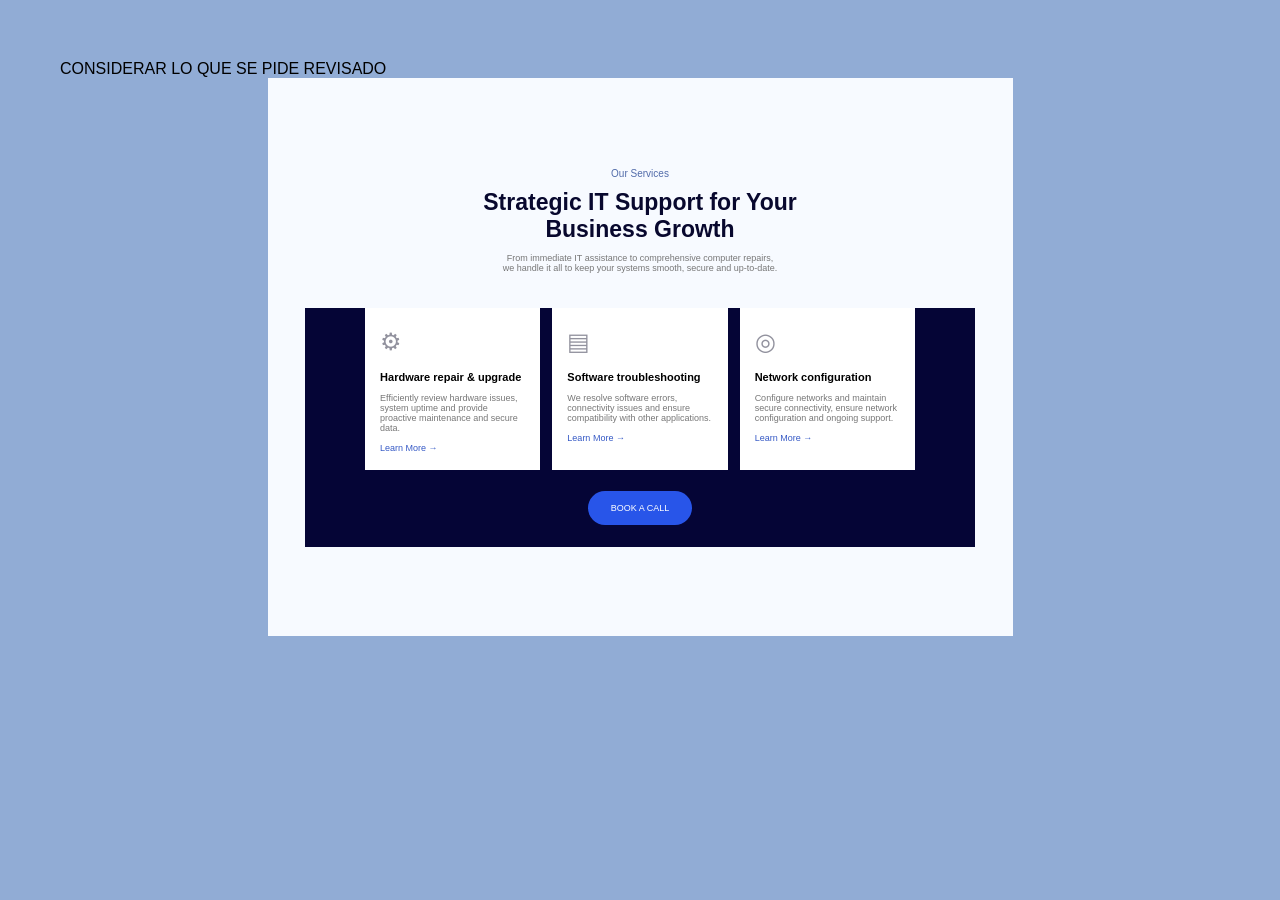
<file: Trabajo flex-grop-wrap/index.html>
CONSIDERAR LO QUE SE PIDE REVISADO
<!DOCTYPE html>
<html lang="es">
<head>
    <meta charset="UTF-8">
    <meta name="viewport" content="width=device-width, initial-scale=1.0">
    <title>Strategic IT Support</title>
    <link rel="stylesheet" href="estilo.css">
</head>
<body>

    <main class="container">

        <section class="services">

            <header class="header">
                <span>Our Services</span>

                <h1>
                    Strategic IT Support for Your
                    <br>
                    Business Growth
                </h1>

                <p>
                    From immediate IT assistance to comprehensive computer repairs, <br>
                    we handle it all to keep your systems smooth, secure and up-to-date.
                </p>
            </header>

            <div class="services-content">

                <div class="card">
                    <div class="icon">⚙</div>
                    <h3>Hardware repair & upgrade</h3>
                    <p>
                        Efficiently review hardware issues, system uptime
                        and provide proactive maintenance and secure data.
                    </p>
                    <a href="#">Learn More →</a>
                </div>

                <div class="card">
                    <div class="icon">▤</div>
                    <h3>Software troubleshooting</h3>
                    <p>
                        We resolve software errors, connectivity issues
                        and ensure compatibility with other applications.
                    </p>
                    <a href="#">Learn More →</a>
                </div>

                <div class="card">
                    <div class="icon">◎</div>
                    <h3>Network configuration</h3>
                    <p>
                        Configure networks and maintain secure connectivity,
                        ensure network configuration and ongoing support.
                    </p>
                    <a href="#">Learn More →</a>
                </div>

            </div>

            <div class="button-container">
                <button>BOOK A CALL</button>
            </div>

        </section>

    </main>

</body>
</html>
</file>
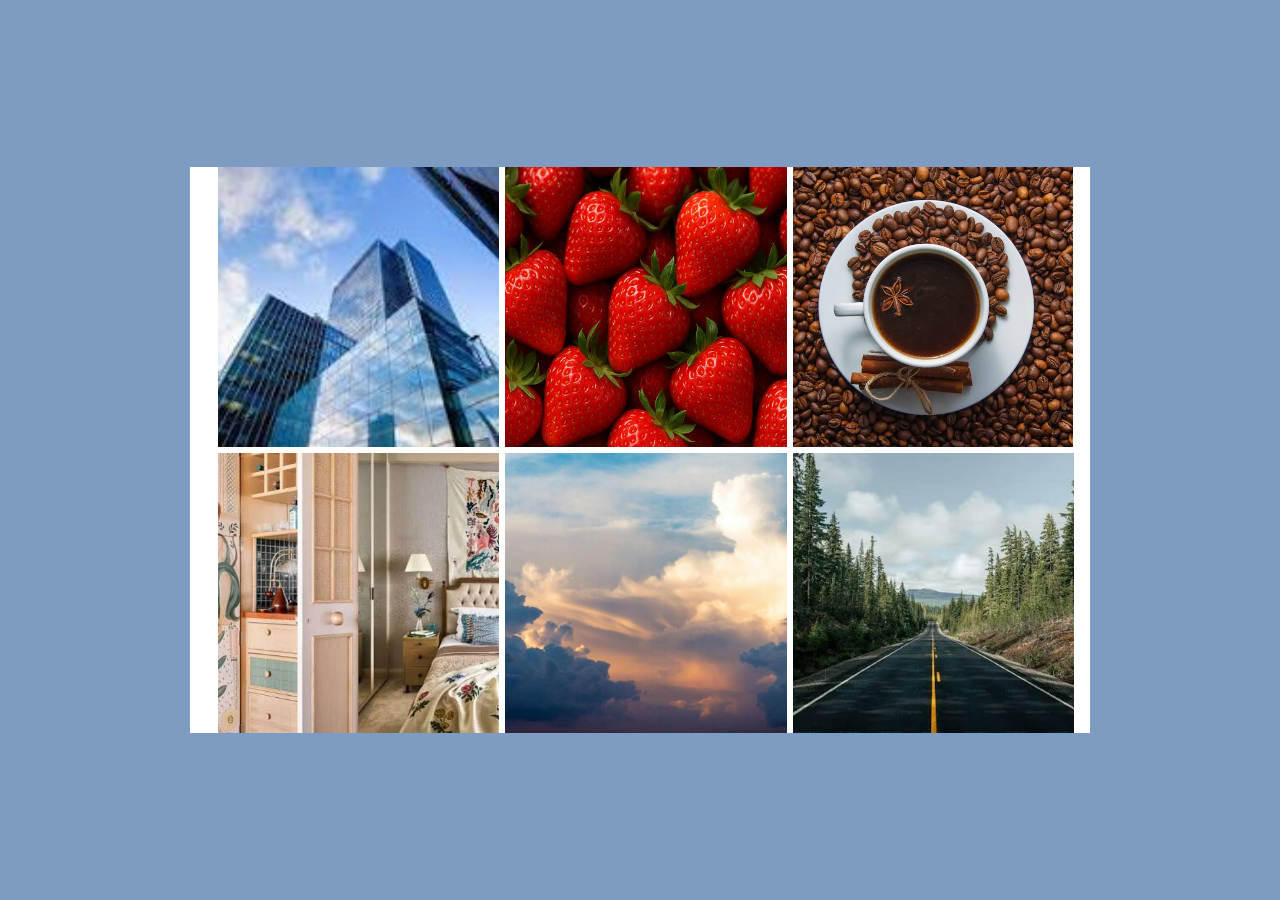
<file: trabajo-flex-imagenes/index.html>
<!DOCTYPE html>
<html lang="es">
<head>
    <meta charset="UTF-8">
    <meta name="viewport" content="width=device-width, initial-scale=1.0">
    <title>Galería Flexbox</title>
    <link rel="stylesheet" href="estilos.css">
</head>
<body>

    <div class="marco">
        <div class="fila">
            <img src="img1.jpg">
            <img src="img2.jpg">
            <img src="img3.jpg">
        </div>
    
        <div class="fila">
            <img src="img4.jpg">
            <img src="img5.jpg">
            <img src="img6.jpg">
        </div>
    </div>

</body>
</html>
</file>
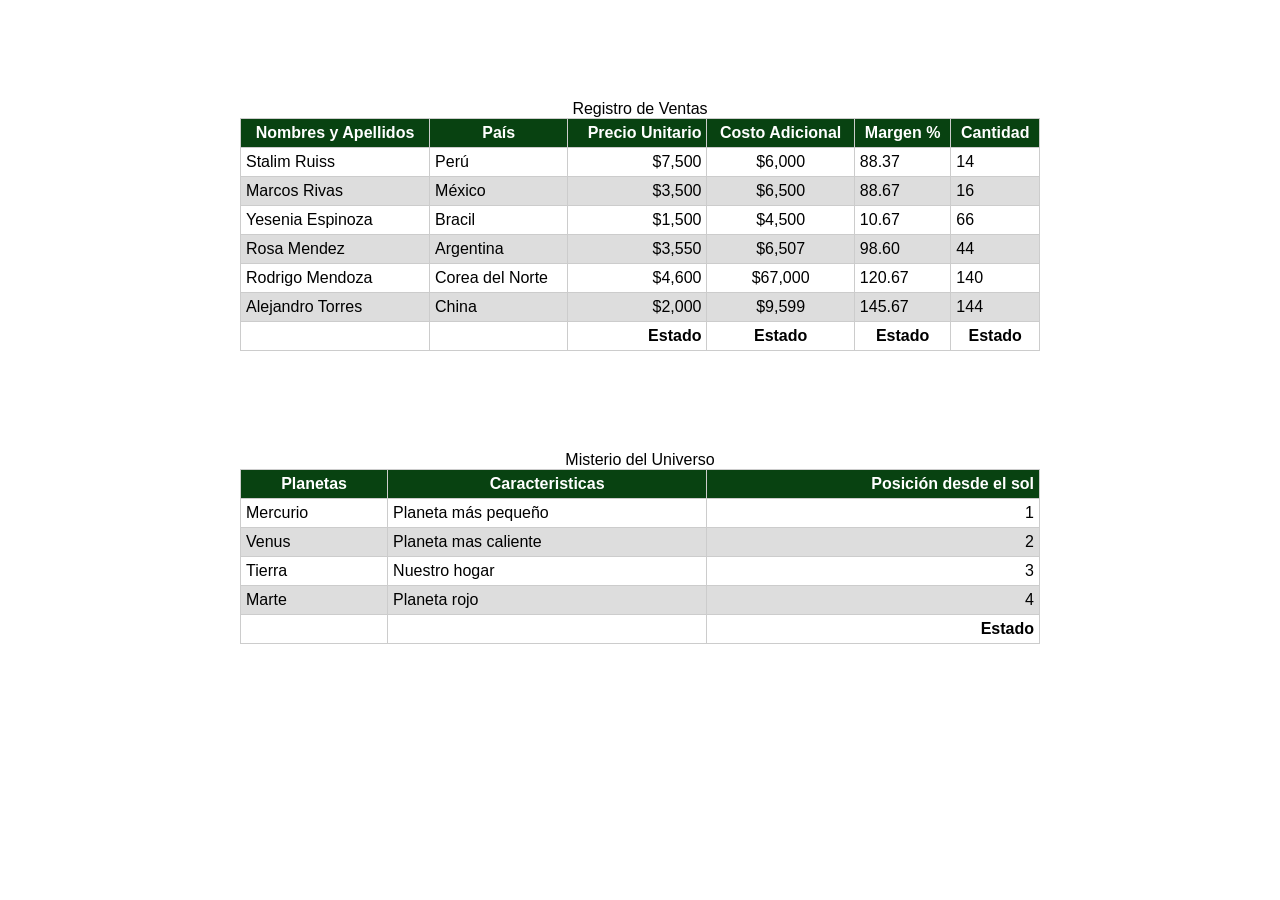
<file: 20-proyectos-css-main/03.  tabla/index.html>
<!DOCTYPE html>
<html lang="en">
  <head>
    <meta charset="UTF-8" />
    <meta http-equiv="X-UA-Compatible" content="IE=edge" />
    <meta name="viewport" content="width=device-width, initial-scale=1.0" />
    <title>Tabla</title>
    <link rel="stylesheet" href="style.css" />
  </head>
  <body>
    <table>
      <caption>
        Registro de Ventas
      </caption>
      <thead>
        <tr>
          <th>Nombres y Apellidos</th>
          <th>País</th>
          <th>Precio Unitario</th>
          <th>Costo Adicional</th>
          <th>Margen %</th>
          <th>Cantidad</th>
        </tr>
      </thead>

      <tbody>
        <tr>
          <td>Stalim Ruiss</td>
          <td>Perú</td>
          <td>$7,500</td>
          <td>$6,000</td>
          <td>88.37</td>
          <td>14</td>
        </tr>
        <tr>
          <td>Marcos Rivas</td>
          <td>México</td>
          <td>$3,500</td>
          <td>$6,500</td>
          <td>88.67</td>
          <td>16</td>
        </tr>
        <tr>
          <td>Yesenia Espinoza</td>
          <td>Bracil</td>
          <td>$1,500</td>
          <td>$4,500</td>
          <td>10.67</td>
          <td>66</td>
        </tr>
        <tr>
          <td>Rosa Mendez</td>
          <td>Argentina</td>
          <td>$3,550</td>
          <td>$6,507</td>
          <td>98.60</td>
          <td>44</td>
        </tr>
        <tr>
          <td>Rodrigo Mendoza</td>
          <td>Corea del Norte</td>
          <td>$4,600</td>
          <td>$67,000</td>
          <td>120.67</td>
          <td>140</td>
        </tr>
        <tr>
          <td>Alejandro Torres</td>
          <td>China</td>
          <td>$2,000</td>
          <td>$9,599</td>
          <td>145.67</td>
          <td>144</td>
        </tr>
      </tbody>

      <tfoot>
        <tr>
          <th></th>
          <th></th>
          <th>Estado</th>
          <th>Estado</th>
          <th>Estado</th>
          <th>Estado</th>
        </tr>
      </tfoot>
    </table>

    <table>
      <caption>
        Misterio del Universo
      </caption>
      <thead>
        <tr>
          <th>Planetas</th>
          <th>Caracteristicas</th>
          <th>Posición desde el sol</th>
        </tr>
      </thead>

      <tbody>
        <tr>
          <td>Mercurio</td>
          <td>Planeta más pequeño</td>
          <td>1</td>
        </tr>
        <tr>
          <td>Venus</td>
          <td>Planeta mas caliente</td>
          <td>2</td>
        </tr>
        <tr>
          <td>Tierra</td>
          <td>Nuestro hogar</td>
          <td>3</td>
        </tr>
        <tr>
          <td>Marte</td>
          <td>Planeta rojo</td>
          <td>4</td>
        </tr>
      </tbody>

      <tfoot>
        <tr>
          <th></th>
          <th></th>
          <th>Estado</th>
        </tr>
      </tfoot>
    </table>
  </body>
</html>
</file>
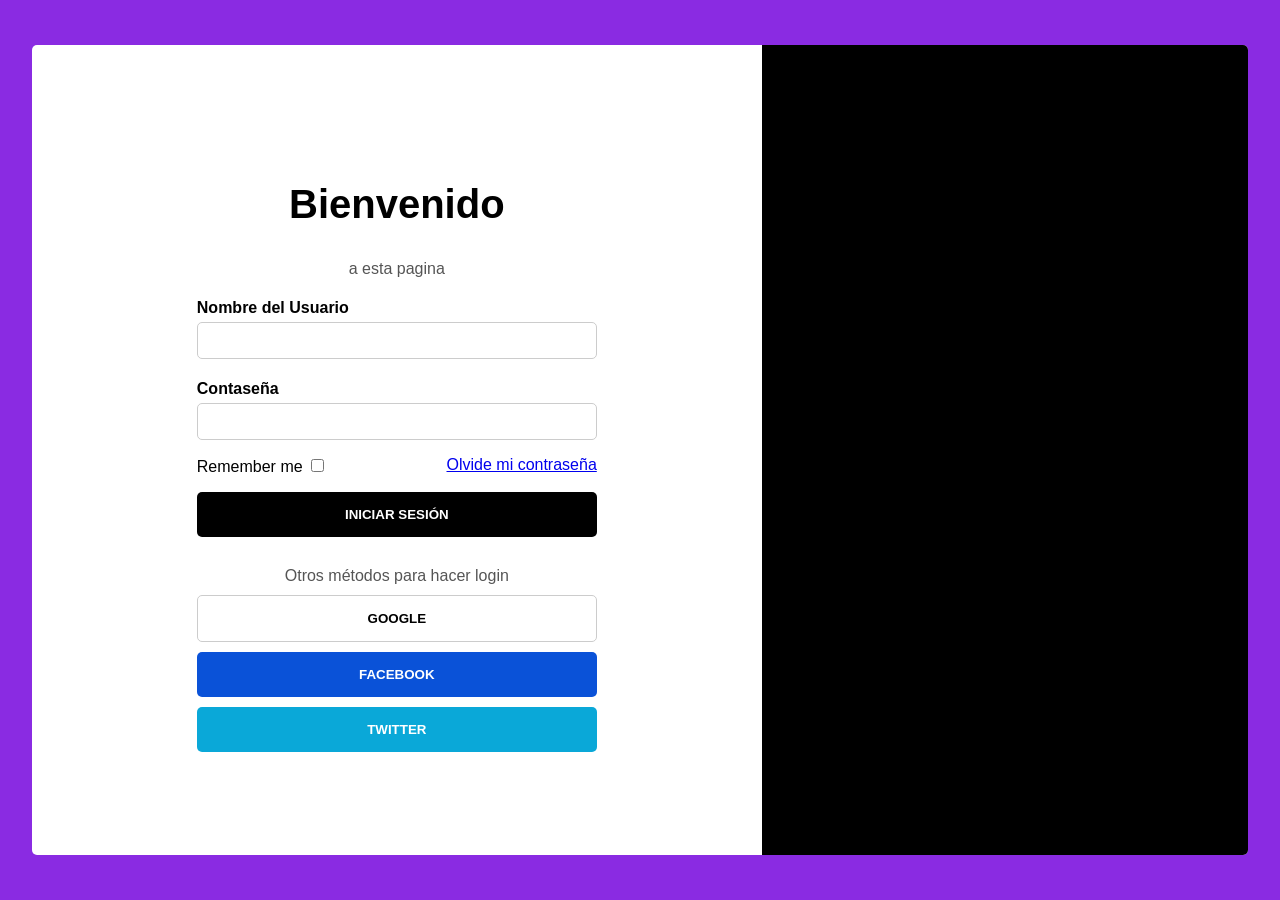
<file: 20-proyectos-css-main/05. login/index.html>
<!DOCTYPE html>
<html lang="en">
  <head>
    <meta charset="UTF-8" />
    <meta http-equiv="X-UA-Compatible" content="IE=edge" />
    <meta name="viewport" content="width=device-width, initial-scale=1.0" />
    <title>Notificación</title>
    <link
      href="https://fonts.googleapis.com/icon?family=Material+Icons"
      rel="stylesheet"
    />
    <link rel="stylesheet" href="style.css" />
  </head>
  <body>
    <div class="form-container">
      <div class="login-container">
        <h2>Bienvenido</h2>
        <p>a esta pagina</p>

        <form action="">
          <p>
            <label for="username">Nombre del Usuario</label>
            <input class="input" type="text" name="username" />
          </p>

          <p>
            <label for="password">Contaseña</label>
            <input class="input" type="password" name="password" />
          </p>

          <div class="options">
            <div>
              Remember me <input type="checkbox" name="remeberme" id="" />
            </div>
            <div>
              <a href="#">Olvide mi contraseña</a>
            </div>
          </div>

          <p>
            <input class="btn btn-login" type="submit" value="Iniciar sesión" />
          </p>
          <div class="providers">
            <span>Otros métodos para hacer login</span>
            <button class="btn google-provider">Google</button>
            <button class="btn facebook-provider">Facebook</button>
            <button class="btn twitter-provider">Twitter</button>
          </div>
        </form>
      </div>
      <div class="welcome-screen-container"></div>
    </div>
  </body>
</html>
</file>
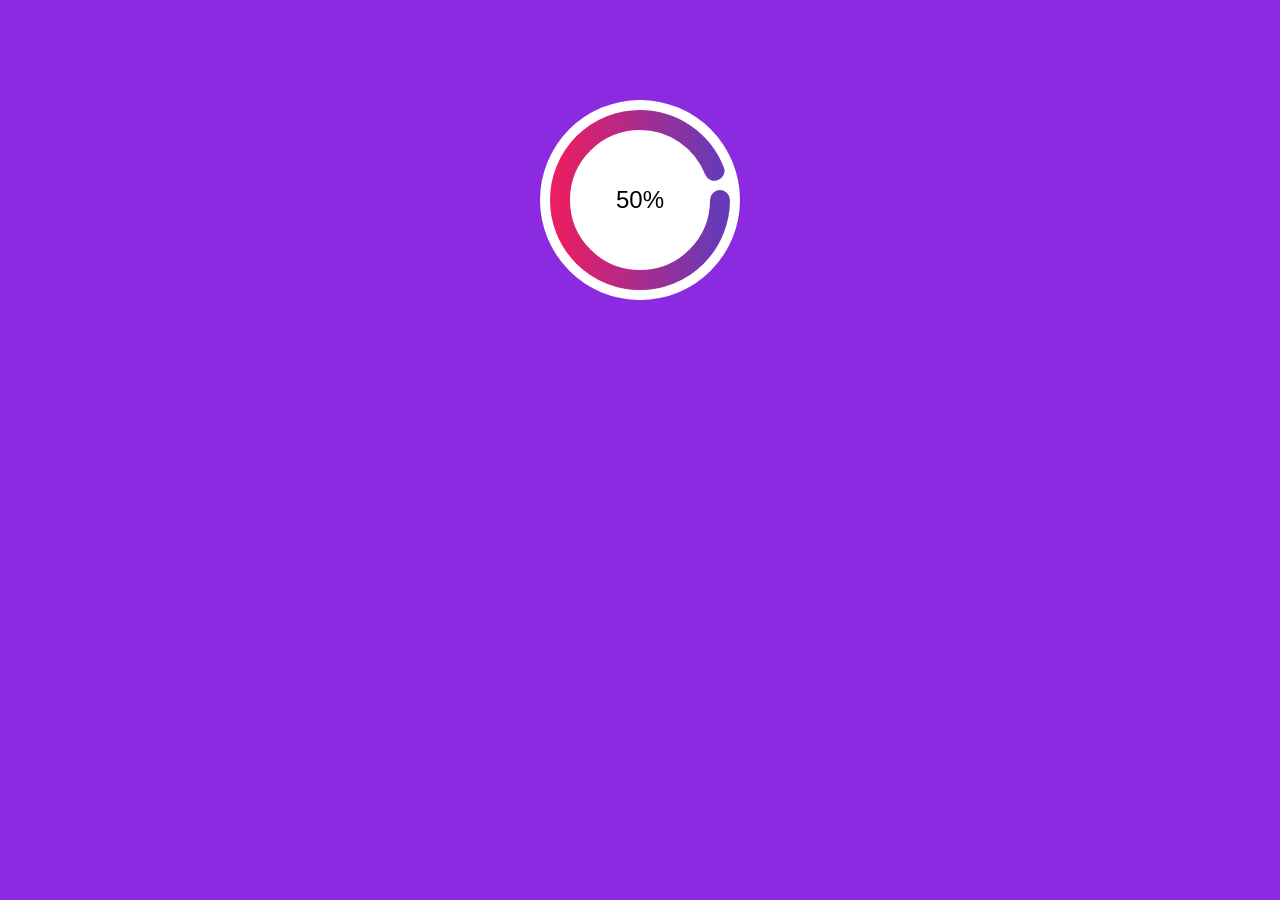
<file: 20-proyectos-css-main/06. barra progreso/index.html>
<!DOCTYPE html>
<html lang="en">
  <head>
    <meta charset="UTF-8" />
    <meta http-equiv="X-UA-Compatible" content="IE=edge" />
    <meta name="viewport" content="width=device-width, initial-scale=1.0" />
    <title>Barra de progreso</title>
    <link rel="stylesheet" href="style.css" />
  </head>
  <body>
    <div class="progressbar-container">
      <div class="outer-box">
        <div class="inner-box">50%</div>
        <svg
          xmlns="http://www.w3.org/2000/svg"
          version="1.1"
          width="200px"
          height="200px"
        >
          <defs>
            <linearGradient id="GradientColor">
              <stop offset="0%" stop-color="#e91e63" />
              <stop offset="100%" stop-color="#673ab7" />
            </linearGradient>
          </defs>
          <circle cx="100" cy="100" r="80" stroke-linecap="round" />
        </svg>
      </div>
    </div>
  </body>
</html>
</file>
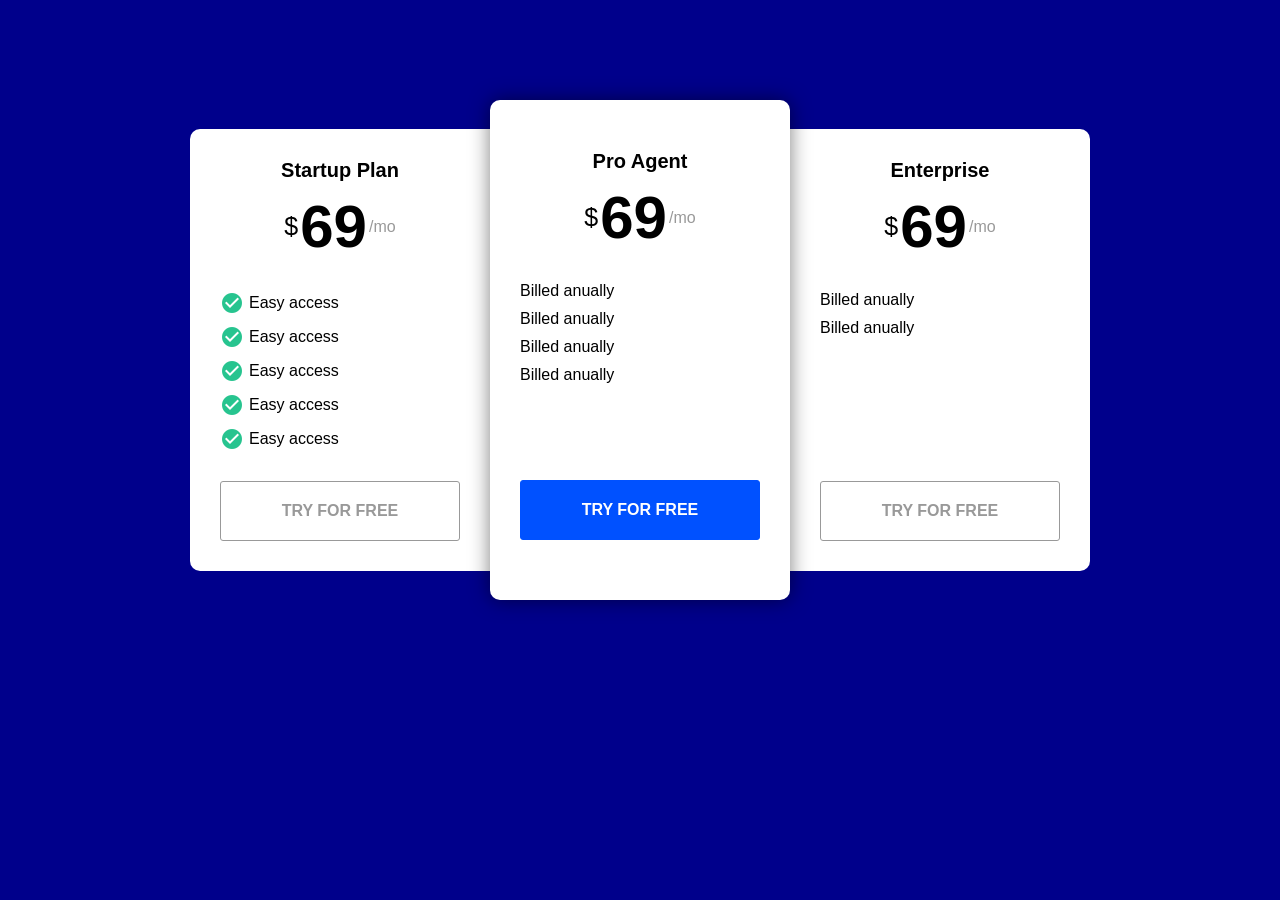
<file: 20-proyectos-css-main/07. tabla precios/index.html>
<!DOCTYPE html>
<html lang="en">
  <head>
    <meta charset="UTF-8" />
    <meta http-equiv="X-UA-Compatible" content="IE=edge" />
    <meta name="viewport" content="width=device-width, initial-scale=1.0" />
    <title>Tabla de precios</title>
    <link
      href="https://fonts.googleapis.com/icon?family=Material+Icons"
      rel="stylesheet"
    />
    <link rel="stylesheet" href="style.css" />
  </head>
  <body>
    <div class="price-table-container">
      <div class="table">
        <div class="title">Startup Plan</div>
        <div class="price">
          <span class="currency">$</span>
          <span class="number">69</span>
          <span class="frequency">/mo</span>
        </div>
        <div class="features">
          <ul>
            <li>
              <span class="material-icons check_circle"> check_circle </span
              >Easy access
            </li>
            <li>
              <span class="material-icons check_circle"> check_circle </span
              >Easy access
            </li>
            <li>
              <span class="material-icons check_circle"> check_circle </span
              >Easy access
            </li>
            <li>
              <span class="material-icons check_circle"> check_circle </span
              >Easy access
            </li>
            <li>
              <span class="material-icons check_circle"> check_circle </span
              >Easy access
            </li>
          </ul>
        </div>
        <div class="actions">
          <a href="#" class="btn">Try for free</a>
        </div>
      </div>

      <div class="table recommended">
        <div class="title">Pro Agent</div>
        <div class="price">
          <span class="currency">$</span>
          <span class="number">69</span>
          <span class="frequency">/mo</span>
        </div>
        <div class="features">
          <ul>
            <li>Billed anually</li>
            <li>Billed anually</li>
            <li>Billed anually</li>
            <li>Billed anually</li>
          </ul>
        </div>
        <div class="actions">
          <a href="#" class="btn recommended">Try for free</a>
        </div>
      </div>

      <div class="table">
        <div class="title">Enterprise</div>
        <div class="price">
          <span class="currency">$</span>
          <span class="number">69</span>
          <span class="frequency">/mo</span>
        </div>
        <div class="features">
          <ul>
            <li>Billed anually</li>
            <li>Billed anually</li>
          </ul>
        </div>
        <div class="actions">
          <a href="#" class="btn">Try for free</a>
        </div>
      </div>
    </div>
  </body>
</html>
</file>
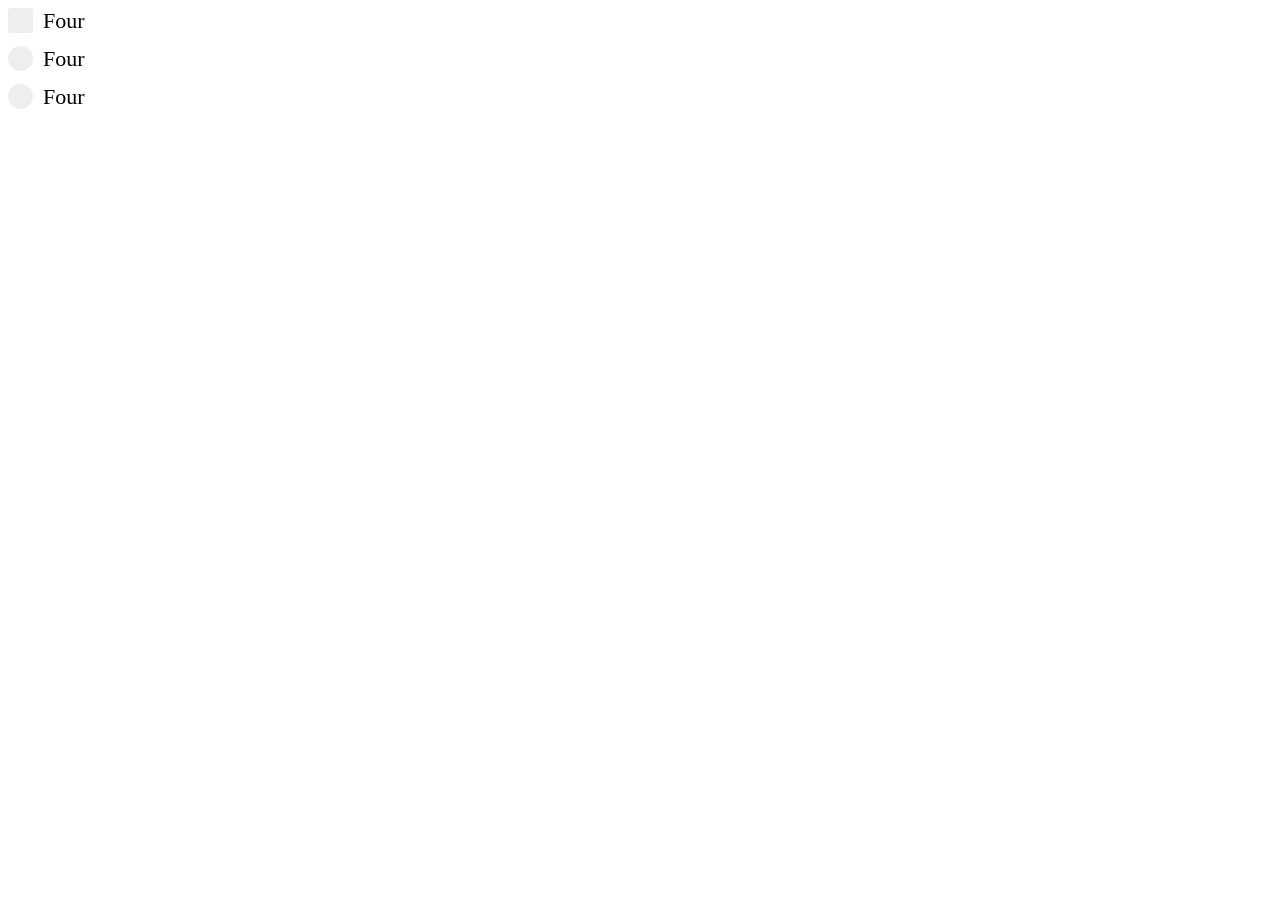
<file: 20-proyectos-css-main/08. checkbox/index.html>
<!DOCTYPE html>
<html lang="en">
  <head>
    <meta charset="UTF-8" />
    <meta http-equiv="X-UA-Compatible" content="IE=edge" />
    <meta name="viewport" content="width=device-width, initial-scale=1.0" />
    <title>Tabla de precios</title>
    <link
      href="https://fonts.googleapis.com/icon?family=Material+Icons"
      rel="stylesheet"
    />
    <link rel="stylesheet" href="style.css" />
  </head>
  <body>
    <label class="checkbox-container"
      >Four
      <input type="checkbox" />
      <span class="checkmark">
        <span class="material-icons">check</span>
      </span>
    </label>

    <label class="checkbox-container"
      >Four
      <input type="radio" name="a" />
      <span class="checkmark radio">
        <div class="circle"></div>
      </span>
    </label>
    <label class="checkbox-container"
      >Four
      <input type="radio" name="a" />
      <span class="checkmark radio">
        <div class="circle"></div>
      </span>
    </label>
  </body>
</html>
</file>
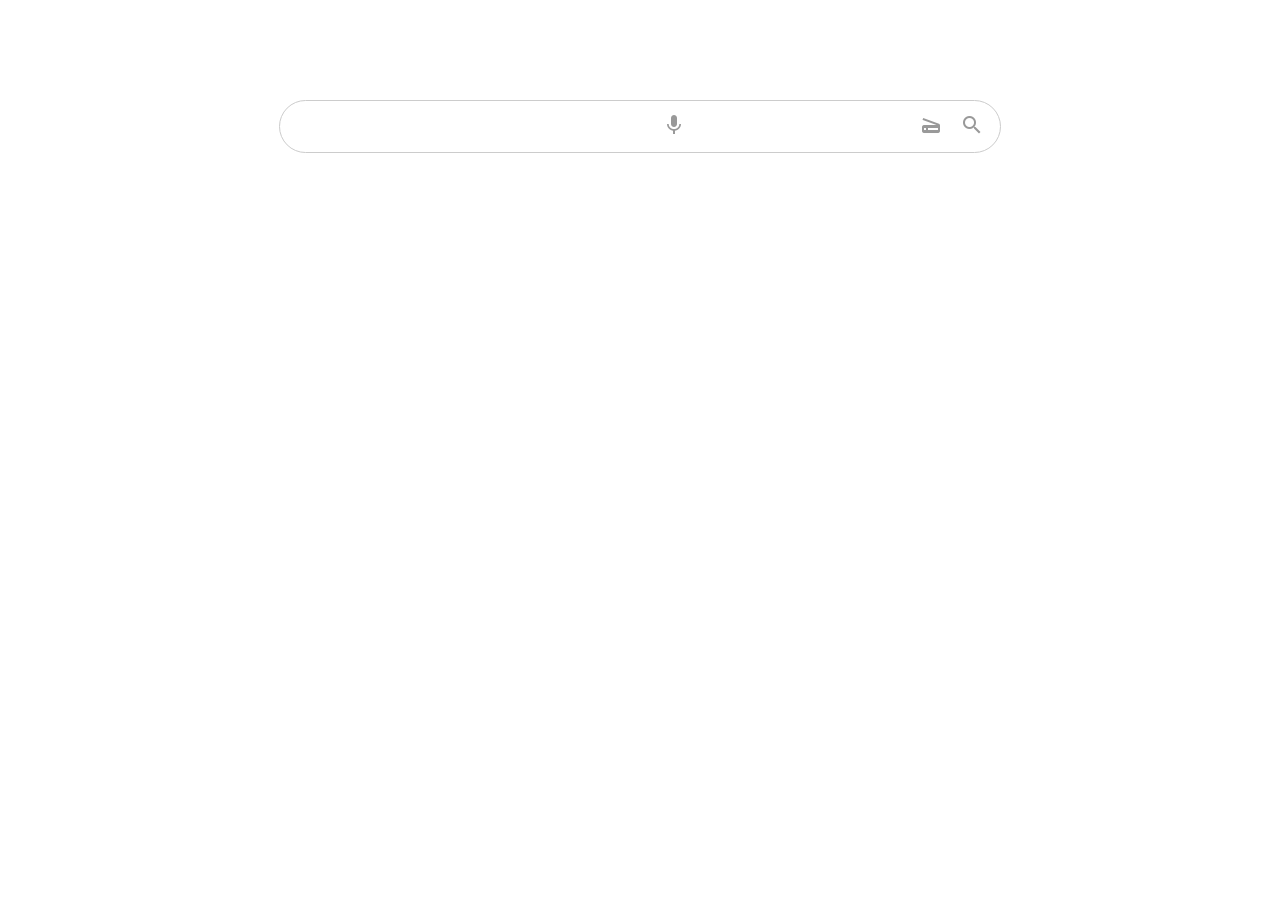
<file: 20-proyectos-css-main/09. barra busqueda/index.html>
<!DOCTYPE html>
<html lang="en">
  <head>
    <meta charset="UTF-8" />
    <meta http-equiv="X-UA-Compatible" content="IE=edge" />
    <meta name="viewport" content="width=device-width, initial-scale=1.0" />
    <title>Barra de búsqueda</title>
    <link
      href="https://fonts.googleapis.com/icon?family=Material+Icons"
      rel="stylesheet"
    />
    <link rel="stylesheet" href="style.css" />
  </head>
  <body>
    <div class="search-bar">
      <input type="text" />
      <div class="actions">
        <button><span class="material-icons"> mic </span></button>
        <button><span class="material-icons"> document_scanner </span></button>
        <button>
          <span class="material-icons"> search </span>
        </button>
      </div>
    </div>
  </body>
</html>
</file>
<file: Trabajo flex-grop-wrap/estilo.css>
* {
    margin: 0;
    padding: 0;
    box-sizing: border-box;
}

body {
    background: #91acd5;
    font-family: Arial, sans-serif;
    padding: 60px;
}

.container {
    width: 745px;
    height: 558px;
    background: #f7faff;
    margin: auto;
    display: flex;
    justify-content: center;
    align-items: center;
}

.services {
    width: 90%;
    text-align: center;
}

.header span {
    font-size: 10px;
    color: #526caa;
}

.header h1 {
    font-size: 23px;
    color: #08082e;
    margin: 10px;
}

.header p {
    font-size: 9px;
    color: #777;
    margin-bottom: 35px;
}

/* TARJETAS */

.services-content {
    background: #050536;
    padding: 0 9%;
    display: flex;
    flex-wrap: wrap;
    gap: 12px;
}

.card {
    background: white;
    padding: 20px 15px;
    height: 162px;
    text-align: left;

    flex-grow: 1;
    flex-basis: 150px;
}

.icon {
    font-size: 24px;
    color: #92929e;
    margin-bottom: 15px;
}

.card h3 {
    font-size: 11px;
    margin-bottom: 10px;
}

.card p {
    font-size: 9px;
    color: #777;
    margin-bottom: 10px;
}

.card a {
    font-size: 9px;
    color: #3458c5;
    text-decoration: none;
}

/* BOTON */

.button-container {
    background: #050536;
    height: 77px;

    display: flex;
    justify-content: center;
    align-items: center;
}

button {
    background: #2855e9;
    color: white;
    border: none;
    border-radius: 20px;
    padding: 12px 23px;
    font-size: 9px;
}
</file>
<file: trabajo-flex-imagenes/estilos.css>
*{
    margin: 0;
    padding: 0;
    box-sizing: border-box;
}

body{
    background: #7E9CC2;
    display: flex;
    justify-content: center;
    align-items: center;
    min-height: 100vh;
    padding: 30px;
}

/* SIN espacio arriba y abajo, solo blanco a los lados */
.marco{
    background: white;
    width: 900px;
    max-width: 95%;
    padding: 0 28px;
    display: flex;
    flex-direction: column;
    gap: 6px; /* CON espacio entre fila arriba y abajo */
}

/* CON espacio entre fotos de lado a lado */
.fila{
    display: flex;
    gap: 6px;
}

.fila img{
    flex: 1;
    width: 33.33%;
    height: 280px;
    object-fit: cover;
    display: block;
}
</file>
<file: 20-proyectos-css-main/03.  tabla/style.css>
body {
  padding: 0;
  margin: 0;
  font-family: Arial, Helvetica, sans-serif;
}

table {
  border-spacing: 0;
  border-collapse: collapse;
  width: 800px;
  margin: 100px auto;
}

td,
th {
  border: solid 1px #ccc;
  padding: 5px;
}
tr:nth-child(even) {
  background-color: #ddd;
}

td:nth-child(3),
th:nth-child(3) {
  text-align: right;
}
td:nth-child(4),
th:nth-child(4) {
  text-align: center;
}

tbody tr:hover {
  background-color: rgb(23, 210, 79) !important;
}

thead {
  background-color: rgb(8, 66, 17);
  color: white;
  position: sticky;
  top: 0;
}
</file>
<file: 20-proyectos-css-main/05. login/style.css>
body {
  padding: 0;
  margin: 0;
  font-family: Arial, Helvetica, sans-serif;

  display: flex;
  align-items: center;
  justify-content: center;
  background-color: blueviolet;

  height: 100vh;
}

.material-icons {
  font-family: "Material Icons";
  font-weight: normal;
  font-style: normal;
  font-size: 48px; /* Preferred icon size */
  display: inline-block;
  line-height: 1;
  text-transform: none;
  letter-spacing: normal;
  word-wrap: normal;
  white-space: nowrap;
  direction: ltr;

  /* Support for all WebKit browsers. */
  -webkit-font-smoothing: antialiased;
  /* Support for Safari and Chrome. */
  text-rendering: optimizeLegibility;

  /* Support for Firefox. */
  -moz-osx-font-smoothing: grayscale;

  /* Support for IE. */
  font-feature-settings: "liga";
}

.form-container {
  background-color: white;
  width: 80%;
  border-radius: 5px;
  overflow: hidden;
  height: 90vh;

  display: flex;
  align-items: center;
}

.form-container .login-container {
  width: 500px;
  margin: 0 auto;
}
.form-container .login-container > h2 {
  text-align: center;
  font-size: 2.5rem;
}

.form-container .login-container > p,
.form-container .login-container span {
  color: #555;
  text-align: center;
}

.form-container .login-container label {
  display: block;
  font-weight: bold;
  padding: 5px 0;
}

.form-container .login-container input.input {
  display: block;
  box-sizing: border-box;
  padding: 10px;
  border: solid 1px #ccc;
  width: 100%;
  border-radius: 5px;
}

.form-container .login-container input.input:focus {
  outline: solid 1px rgb(0, 153, 255);
}
.form-container .login-container .providers {
  display: flex;
  flex-direction: column;
  gap: 10px;
  text-align: center;
  margin-top: 30px;
}
.form-container .login-container button.btn,
.form-container .login-container input.btn {
  border: none;
  padding: 15px 0;
  width: 100%;
  font-weight: bolder;
  display: block;
  border-radius: 5px;
  text-transform: uppercase;
  cursor: pointer;
}

.form-container .login-container input.btn.btn-login {
  background-color: black;
  color: white;
}
.form-container .login-container button.btn.google-provider {
  background-color: white;
  color: black;
  border: solid 1px #ccc;
}

.form-container .login-container button.btn.facebook-provider {
  background-color: rgb(10, 82, 216);
  color: white;
  border: 0;
}
.form-container .login-container button.btn.twitter-provider {
  background-color: rgb(10, 168, 216);
  color: white;
  border: 0;
}

.form-container .login-container button.btn.google-provider:hover {
  background-color: rgb(212, 212, 212);
  color: black;
}

.form-container .login-container button.btn.facebook-provider:hover {
  background-color: rgb(6, 61, 163);
  color: white;
}
.form-container .login-container button.btn.twitter-provider:hover {
  background-color: rgb(7, 133, 172);
  color: white;
}

.form-container .login-container .options {
  display: flex;
  justify-content: space-between;
}

.form-container .welcome-screen-container {
  background-color: black;
  height: 100%;
  width: 50%;
}

@media screen and (max-width: 1357px) {
  .form-container {
    width: 95%;
  }
  .form-container .login-container {
    width: 400px;
    margin: 0 auto;
  }

  .form-container .welcome-screen-container {
    width: 40%;
  }
}
@media screen and (max-width: 900px) {
  .form-container .login-container {
    width: 400px;
    margin: 0 auto;
  }

  .form-container .welcome-screen-container {
    width: 0%;
  }
}
</file>
<file: 20-proyectos-css-main/06. barra progreso/style.css>
body {
  font-family: Arial, Helvetica, sans-serif;
  background-color: blueviolet;
}
.progressbar-container {
  width: 200px;
  height: 200px;
  margin: 100px auto;
}

.progressbar-container .outer-box {
  background-color: white;
  width: 200px;
  height: 200px;
  border-radius: 50%;
  display: flex;
  align-items: center;
  justify-content: center;
}

.progressbar-container .inner-box {
  background-color: white;
  font-size: 24px;
  width: 160px;
  height: 160px;
  border-radius: 50%;
  display: flex;
  align-items: center;
  justify-content: center;
}

svg {
  position: absolute;
}

circle {
  fill: none;
  stroke: url(#GradientColor);
  stroke-width: 20px;
  stroke-dasharray: 472;
  stroke-dashoffset: 472;

  animation: loading 2s linear forwards;
}

@keyframes loading {
  100% {
    stroke-dashoffset: 0;
  }
}
</file>
<file: 20-proyectos-css-main/07. tabla precios/style.css>
body {
  padding: 0;
  margin: 0;
  background-color: darkblue;
  font-family: Arial, Helvetica, sans-serif;
}

.material-icons {
  font-family: "Material Icons";
  font-weight: normal;
  font-style: normal;
  font-size: 24px; /* Preferred icon size */
  display: inline-block;
  line-height: 1;
  text-transform: none;
  letter-spacing: normal;
  word-wrap: normal;
  white-space: nowrap;
  direction: ltr;

  /* Support for all WebKit browsers. */
  -webkit-font-smoothing: antialiased;
  /* Support for Safari and Chrome. */
  text-rendering: optimizeLegibility;

  /* Support for Firefox. */
  -moz-osx-font-smoothing: grayscale;

  /* Support for IE. */
  font-feature-settings: "liga";
}

.price-table-container {
  width: 900px;
  display: flex;
  align-items: center;
  margin: 100px auto;
}

.price-table-container .table {
  width: 300px;
  height: 442px;
  padding: 30px 30px;
  box-sizing: border-box;
  position: relative;
  z-index: 100;
  background-color: white;
  display: flex;
  flex-direction: column;
  gap: 10px;
}
.price-table-container .table:first-child {
  border-radius: 10px 0 0 10px;
}
.price-table-container .table:last-child {
  border-radius: 0 10px 10px 0;
}

.price-table-container .table.recommended {
  height: 500px;
  border-radius: 10px;
  padding: 50px 30px 60px 30px;
  z-index: 200;

  box-shadow: 0 0 20px rgba(0, 0, 0, 0.5);
}

.price-table-container .table .title {
  font-weight: bold;
  text-align: center;
  font-size: 20px;
}
.price-table-container .table .price {
  display: flex;
  justify-content: center;
  align-items: center;
  gap: 2px;
}
.price-table-container .table .price .currency {
  font-size: 25px;
}
.price-table-container .table .price .number {
  font-size: 60px;
  font-weight: bold;
}
.price-table-container .table .price .frequency {
  color: #999;
}
.price-table-container .table .features {
  flex: 1;
  text-align: left;
  height: 240px;
  padding: 20px 0;
}

.price-table-container .table .features ul {
  list-style: none;
  padding: 0;
  margin: 0;
  display: flex;
  flex-direction: column;
  gap: 10px;
}
.price-table-container .table .features ul li {
  display: flex;
  align-items: center;
  gap: 5px;
}
.price-table-container .table .features ul li span.check_circle {
  color: rgb(39, 196, 143);
}
.price-table-container .table .actions .btn {
  display: block;
  text-align: center;
  padding: 20px 0;
  border: solid 1px #999;
  color: #999;
  text-decoration: none;
  border-radius: 3px;
  font-weight: bold;
  text-transform: uppercase;
}
.price-table-container .table .actions .btn:hover {
}

.price-table-container .table .actions .btn.recommended {
  background-color: #0051ff;
  color: white;
  border: solid 1px #0051ff;
}
</file>
<file: 20-proyectos-css-main/08. checkbox/style.css>
.checkbox-container {
  display: block;
  position: relative;
  padding-left: 35px;
  margin-bottom: 12px;
  cursor: pointer;
  font-size: 22px;
  -webkit-user-select: none;
  -moz-user-select: none;
  -ms-user-select: none;
  user-select: none;
}

/* Hide the browser's default checkbox */
.checkbox-container input {
  position: absolute;
  opacity: 0;
  cursor: pointer;
  height: 0;
  width: 0;
}

/* Create a custom checkbox */
.checkmark {
  position: absolute;
  border-radius: 3px;
  top: 0;
  left: 0;
  height: 25px;
  width: 25px;
  background-color: #eee;
  transition: all 0.3s ease-in-out;
}
.checkmark.radio {
  position: absolute;
  border-radius: 50%;
  top: 0;
  left: 0;
  height: 25px;
  width: 25px;
  background-color: #eee;
  transition: all 0.3s ease-in-out;
  display: flex;
  align-items: center;
  justify-content: center;
}

.checkmark .material-icons {
  color: white;
  transform: scale(0);
  transition: all 0.3s ease-in-out;
}

/* On mouse-over, add a grey background color */
.checkbox-container:hover input ~ .checkmark {
  background-color: #ccc;
}

/* When the checkbox is checked, add a blue background */
.checkbox-container input:checked ~ .checkmark {
  background-color: #2196f3;
}

.checkbox-container input:checked ~ .checkmark .material-icons {
  transform: scale(1);
}

.checkbox-container input:checked ~ .checkmark.radio .circle {
  position: absolute;
  border-radius: 50%;
  top: 6px;
  left: 7px;
  height: 12px;
  width: 12px;
  background-color: #eee;
  transition: all 0.3s ease-in-out;
}

/* Create the checkmark/indicator (hidden when not checked) */
.checkmark:after {
  content: "";
  position: absolute;
  display: none;
}

/* Show the checkmark when checked 
.checkbox-container input:checked ~ .checkmark:after {
  display: block;
}

/* Style the checkmark/indicator
.checkbox-container .checkmark:after {
  left: 9px;
  top: 5px;
  width: 5px;
  height: 10px;
  border: solid white;
  border-width: 0 3px 3px 0;
  -webkit-transform: rotate(45deg);
  -ms-transform: rotate(45deg);
  transform: rotate(45deg);
}
*/
</file>
<file: 20-proyectos-css-main/09. barra busqueda/style.css>
body {
  font-family: Arial, Helvetica, sans-serif;
}

.material-icons {
  font-family: "Material Icons";
  font-weight: normal;
  font-style: normal;
  font-size: 24px; /* Preferred icon size */
  display: inline-block;
  line-height: 1;
  text-transform: none;
  letter-spacing: normal;
  word-wrap: normal;
  white-space: nowrap;
  direction: ltr;

  /* Support for all WebKit browsers. */
  -webkit-font-smoothing: antialiased;
  /* Support for Safari and Chrome. */
  text-rendering: optimizeLegibility;

  /* Support for Firefox. */
  -moz-osx-font-smoothing: grayscale;

  /* Support for IE. */
  font-feature-settings: "liga";
}

.search-bar {
  border: solid 1px #ccc;
  border-radius: 30px;

  display: flex;
  flex-direction: row;
  align-items: center;

  padding: 5px 10px;

  width: 700px;
  margin: 100px auto;
}
.search-bar:focus-within {
  border: solid 1px #aaa;
  box-shadow: 0 2px 5px rgba(0, 0, 0, 0.2);
}

.search-bar input[type="text"] {
  border: none;
  outline: none;
  flex: 1;
  padding: 10px;
  font-size: 18px;
}

.search-bar .actions {
  display: flex;
  gap: 5px;
}

.search-bar .actions button {
  border: none;
  outline: none;
  background: none;
  cursor: pointer;
  color: #999;
}

.search-bar .actions button:hover {
  color: #2979e2;
}
</file>
